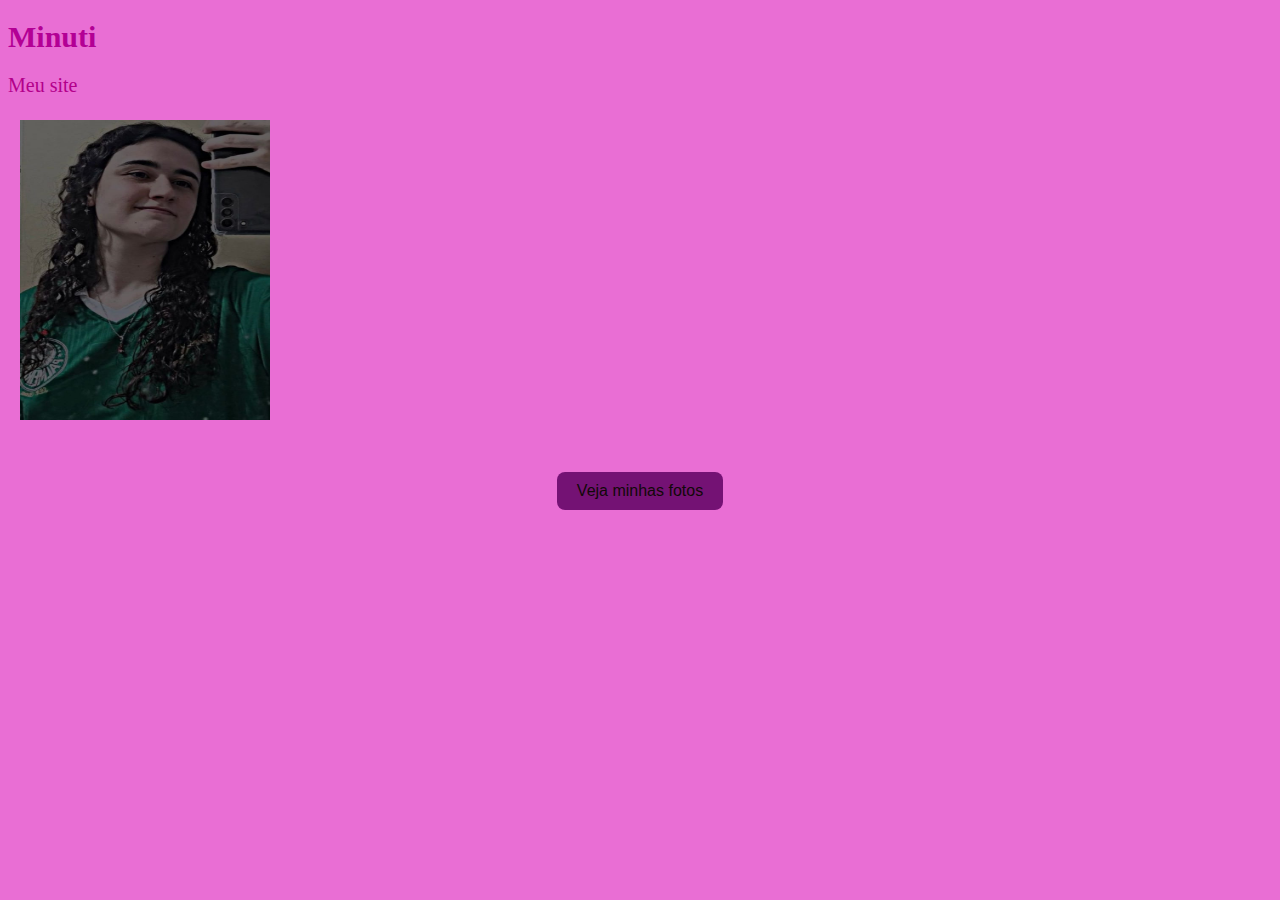
<file: index.html>
<!DOCTYPE html>
<html lang="en">

<head>
    <meta charset="UTF-8">
    <meta name="viewport" content="width=device-width, initial-scale=1.0">
    <title>My website</title>
    <link rel="stylesheet" href="style.css">
</head>


<body>
    <div class="centro">
    <h1>Minuti</h1>
    <img src="img/minhafoto.jpg" alt="" style="width: 250px; height: 300px;" class="foto1">

    <p>Meu site</p>
    </div>
    <button class="meu-botao" onclick="window.location.href='Minhas fotos.html'">Veja minhas fotos</button>


</body>
</html>
</file>
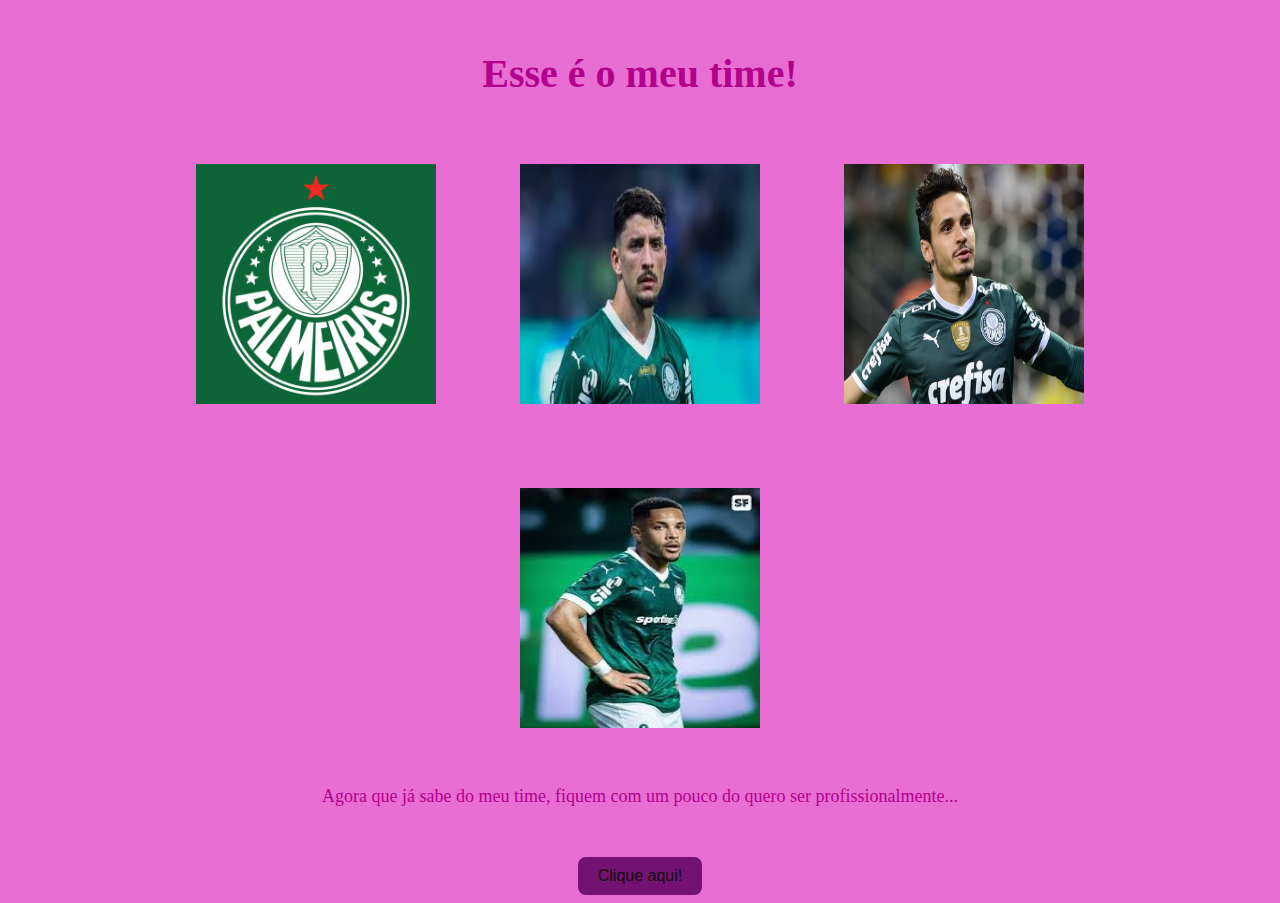
<file: Meu time.html>
<html>

<head> 
<meta charset="UTF-8">

<style>

body{
 background-color: #e96ed4;
 font-family: 'Times New Roman', Times, serif;
}

h1{
 color: rgb(179, 0, 139);
 font-size: 40px;
 font-family: 'Times New Roman', Times, serif;
 text-align: center;
 margin-top: 50px;
}

p{
 color: rgb(179, 0, 139);
 font-size: 18px;
 font-family: 'Times New Roman', Times, serif;
}

     .meu-botao3{
        background-color: rgb(116, 18, 116);   /* cor do botão */
        display: block;
        margin: 375px auto 0 auto;
        margin-top: 50px;
        color: rgb(17, 8, 8);             /* cor do texto */
        padding: 10px 20px;       /* tamanho interno */
        border: none;             /* borda */
        border-radius: 8px;       /* arredondar bordas */
        font-size: 16px;          /* tamanho da fonte */
        cursor: pointer;
      }

.imagens {
            text-align: center;   /* aqui centraliza as imagens */
        }

        .imagens img{  
            margin: 40px;  /* aqui cria espaço entre as imagens */
                        
         }

</style>

</head>



<body>
    <h1>Esse é o meu time!</h1>
<div class="imagens">
<img src="img/escudo.jpg" alt="" style="width: 240px; height: 240px;" clss="foto1">
<img src="img/piquerez.jpg" alt="" style="width: 240px; height: 240px;" class="foto2">
<img src="img/veiga.jpg" alt="" style="width: 240px; height: 240px;" class="foto3">
<img src="img/vitor.jpg" alt="" style="width: 240px; height: 240px;" class="foto4">

<p>Agora que já sabe do meu time, fiquem com um pouco do quero ser profissionalmente...</p>
<button class="meu-botao3" onclick="window.location.href='Profissional.html'">Clique aqui!</button>


</div>







</body>

</html>
</file>
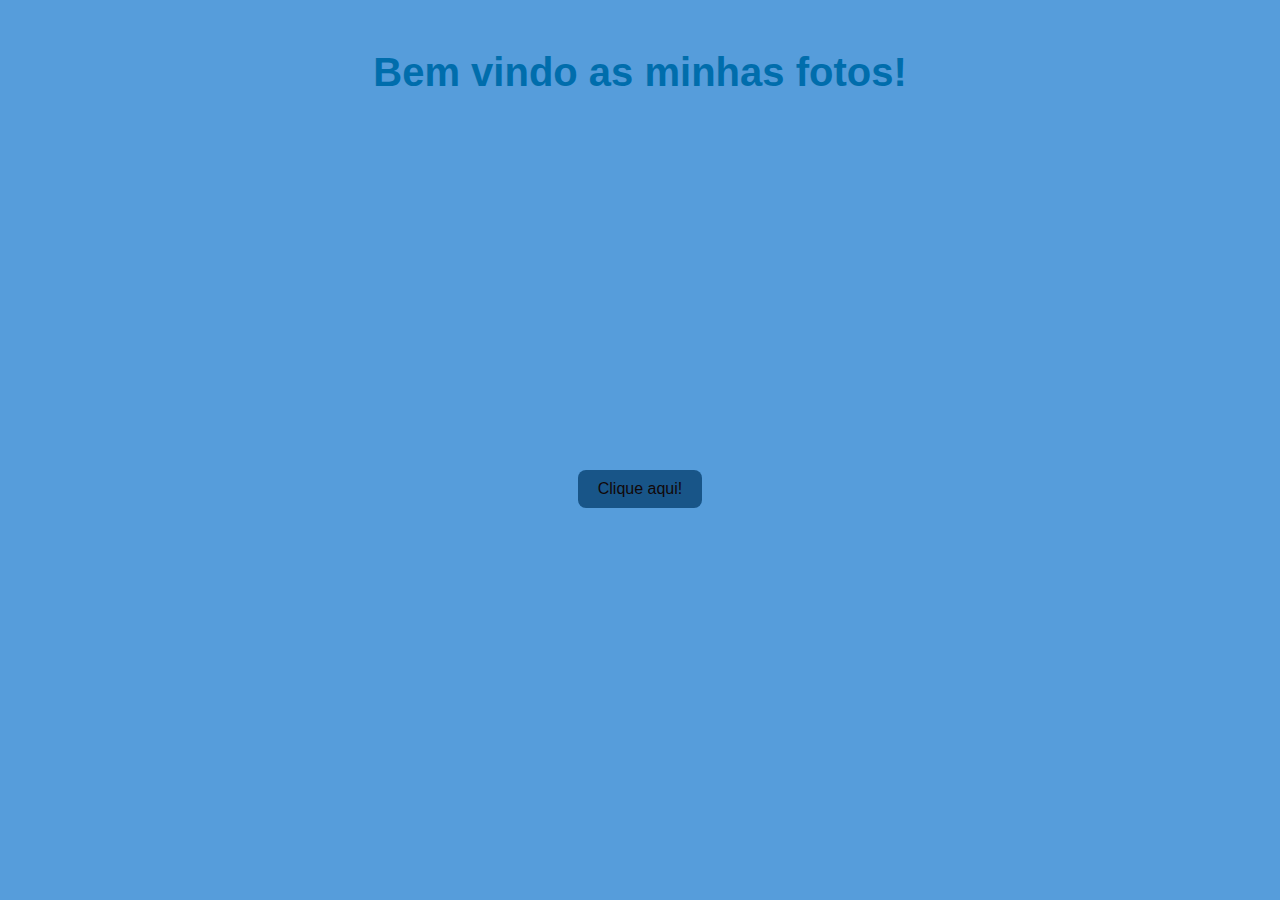
<file: minhas fotos.html>
<html>

    <head>

    <style>
        /* ----- CONFIGURAÇÕES DA PÁGINA INTEIRA ----- */
        body {
            background-color: #569ddb;   /* Cor de fundo da página */
            font-family: Arial;          /* Fonte usada no site */
        }

        /* ----- ESTILO DO TÍTULO (H1) ----- */
        h1 {
            color: #006dac;              /* Cor do texto do título */
            font-size: 40px;             /* Tamanho do texto */
            text-align: center;          /* Centraliza o título na página */
            margin-top: 50px;            /* Distância do topo */
        }

        /* ----- ESTILO DE PARÁGRAFOS (CASO VOCÊ ADICIONE) ----- */
        p {
            color: #333;                 /* Cor do texto */
            font-size: 18px;             /* Tamanho */
        }

         .meu-botao2{
        background-color: rgb(24, 85, 136);   /* cor do botão */
        display: block;
        margin: 375px auto 0 auto;
        color: rgb(17, 8, 8);             /* cor do texto */
        padding: 10px 20px;       /* tamanho interno */
        border: none;             /* borda */
        border-radius: 8px;       /* arredondar bordas */
        font-size: 16px;          /* tamanho da fonte */
        cursor: pointer;
      }

      </style>
  
</head>
<body>

    <h1>Bem vindo as minhas fotos!</h1>

  <button class="meu-botao2">Clique aqui!</button>




</body>

</html>
</file>
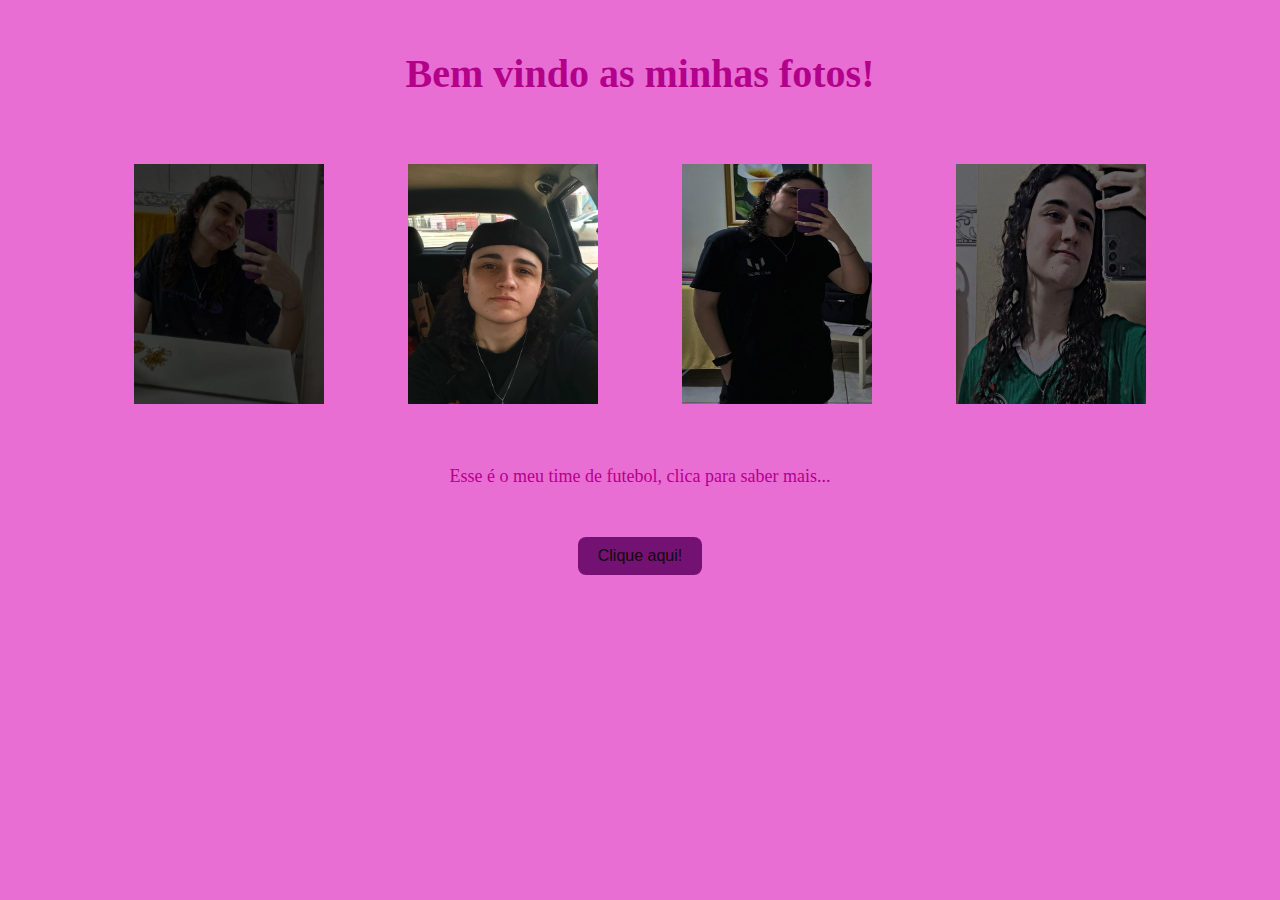
<file: Minhas fotos.html>
<html>

    <head>
    <meta charset="UTF-8">

    <style>
        /* ----- CONFIGURAÇÕES DA PÁGINA INTEIRA ----- */
        body {
            background-color: #e96ed4;   /* Cor de fundo da página */
            font-family: 'Times New Roman', Times, serif;          /* Fonte usada no site */
        }

        /* ----- ESTILO DO TÍTULO (H1) ----- */
        h1 {
            color:  rgb(179, 0, 139);              /* Cor do texto do título */
            font-size: 40px;             /* Tamanho do texto */
            font-family: 'Times New Roman', Times, serif;
            text-align: center;          /* Centraliza o título na página */
            margin-top: 50px;            /* Distância do topo */
        }

        /* ----- ESTILO DE PARÁGRAFOS (CASO VOCÊ ADICIONE) ----- */
        p {
            color:rgb(179, 0, 139);                 /* Cor do texto */
            font-size: 18px;             /* Tamanho */
            font-family: 'Times New Roman', Times, serif;
        }


         .meu-botao2{
        background-color: rgb(116, 18, 116);   /* cor do botão */
        display: block;
        margin: 375px auto 0 auto;
        margin-top: 50px;
        color: rgb(17, 8, 8);             /* cor do texto */
        padding: 10px 20px;       /* tamanho interno */
        border: none;             /* borda */
        border-radius: 8px;       /* arredondar bordas */
        font-size: 16px;          /* tamanho da fonte */
        cursor: pointer;
      }
    
       .imagens {
            text-align: center;   /* aqui centraliza as imagens */
        }

        .imagens img{  
            margin: 40px;  /* aqui cria espaço entre as imagens */
                        
         }

      </style>

  </head>


  
   <body>

  <h1>Bem vindo as minhas fotos!</h1>
<div class="imagens">
  <img src="img/euban.jpg"  alt="" style="width:  190px; height: 240px;" class="foto2">
  <img src="img/eubone.jpg" alt="" style="width: 190px; height: 240px;" class="foto3">
  <img src="img/euespe.jpg" alt="" style="width: 190px; height: 240px;" class="foto4">
  <img src="img/eupalm.jpg" alt="" style="width: 190px; height: 240px;" class="foto5">

  <p>Esse é o meu time de futebol, clica para saber mais...</p>

 <button class="meu-botao2" onclick="window.location.href='Meu time.html'">Clique aqui!</button>

</div> 
  

</body>

</html>
</file>
<file: style.css>
body {
    background-color: #e96ed4;
}

h1{
   font-size: 30px;
   font-family: 'Times New Roman', Times, serif;
   color: rgb(179, 0, 149);

}
p{
   font-size: 20px;
   font-family: 'Times New Roman', Times, serif;
   color: rgb(179, 0, 139);

}

.foto1 {
    position: absolute;
    top: 120px;    /* distância do topo da tela/altura */
    left: 20px;    /* posição direita ou esquerda */
    width: 200px;   /* largura */
}

.meu-botao {
    background-color: rgb(116, 18, 116);   /* cor do botão */
    display: block;
    margin: 375px auto 0 auto;
    color: rgb(17, 8, 8);             /* cor do texto */
    padding: 10px 20px;       /* tamanho interno */
    border: none;
    border-radius: 8px;       /* arredondar bordas */
    font-size: 16px;          /* tamanho da fonte */
    cursor: pointer;
}
</file>
